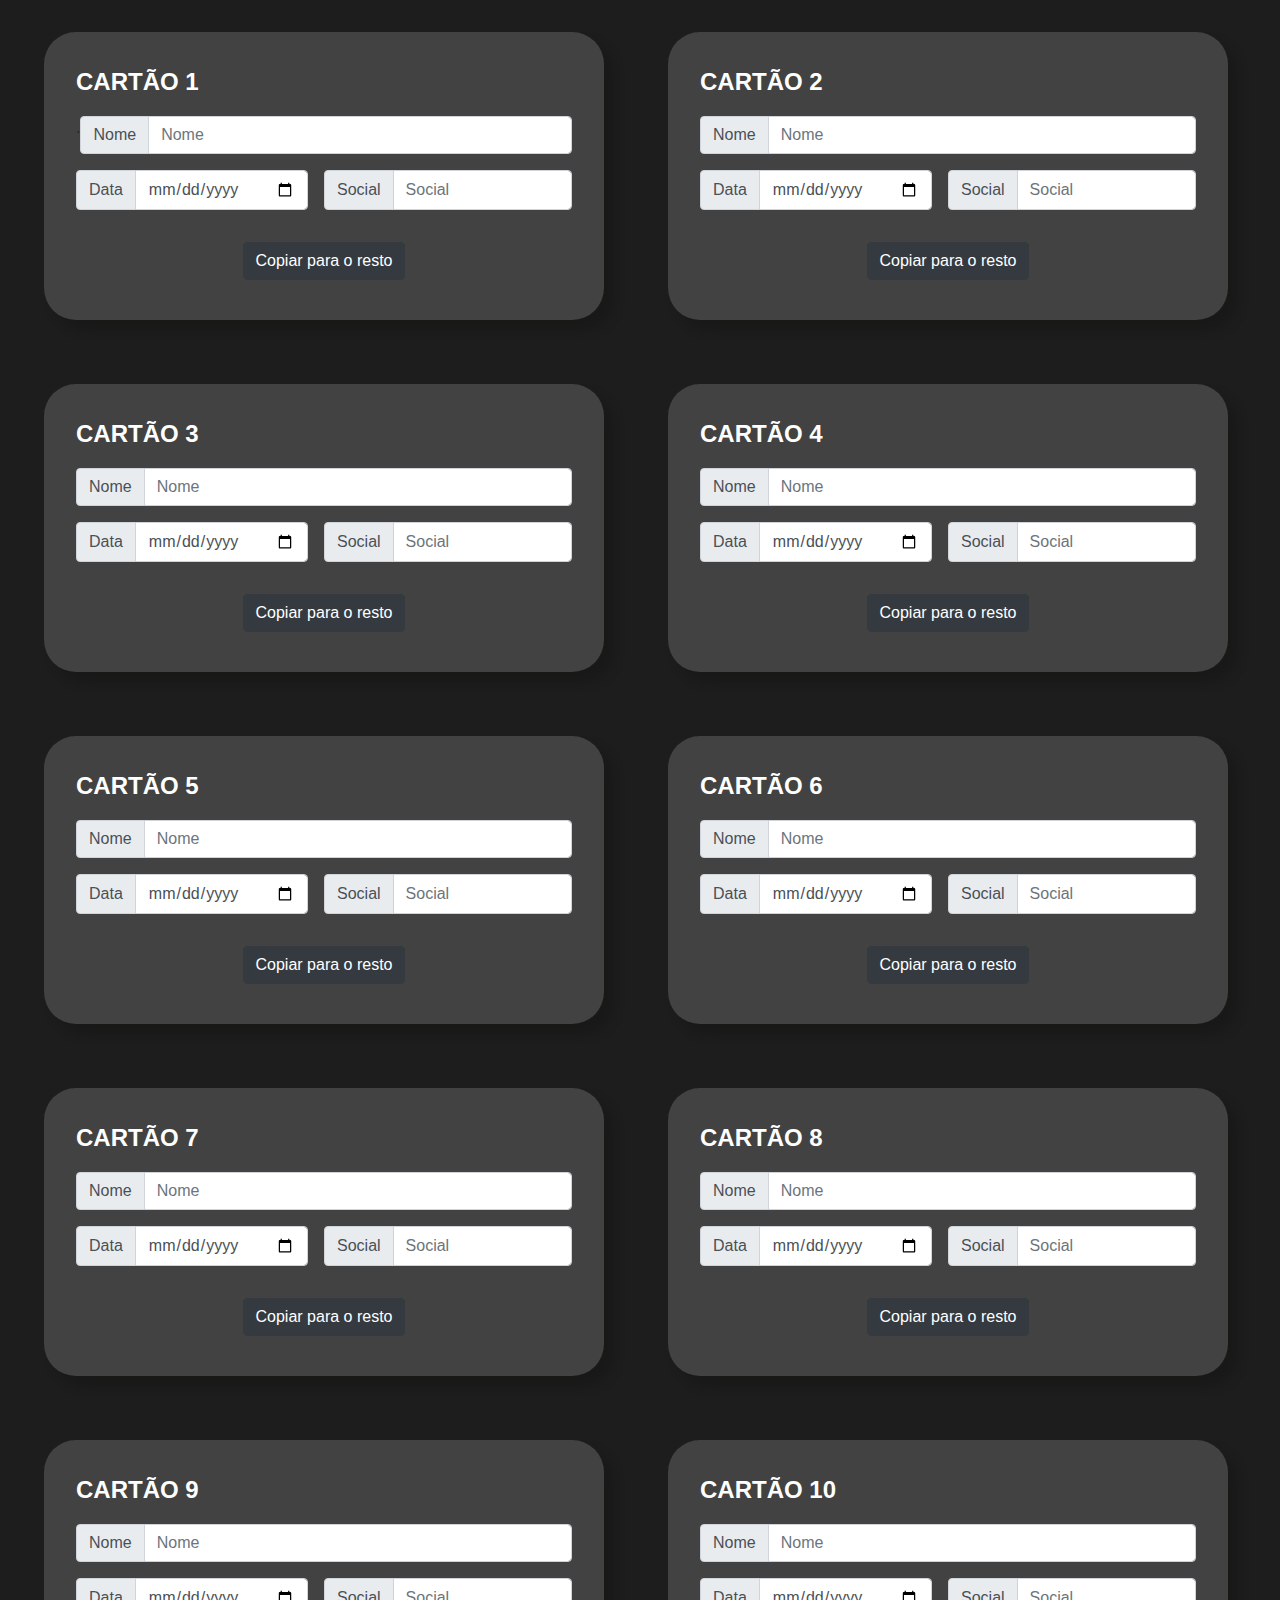
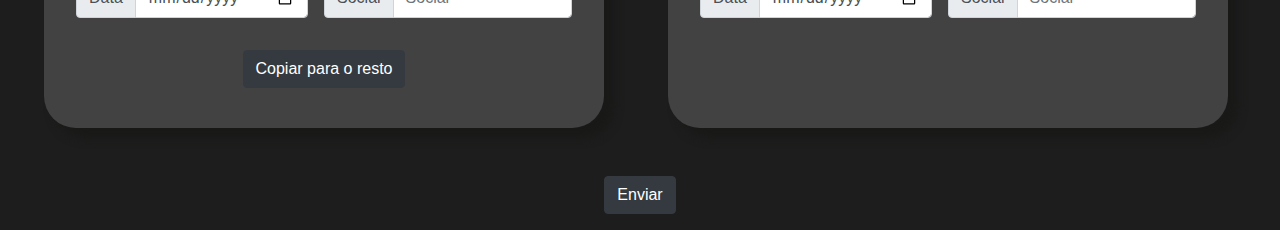
<file: index.html>
<!DOCTYPE html>
<html>
  <head>
    <meta charset="utf-8">
    <meta name="viewport" content="width=device-width">
    <title>Odonto Médici - Impressão</title>
    <link rel="stylesheet" href="https://maxcdn.bootstrapcdn.com/bootstrap/4.0.0/css/bootstrap.min.css" integrity="sha384-Gn5384xqQ1aoWXA+058RXPxPg6fy4IWvTNh0E263XmFcJlSAwiGgFAW/dAiS6JXm" crossorigin="anonymous">
    <link href="style.css" rel="stylesheet" type="text/css" />
  </head>
  <body>
    <ul>
      <li>
        <div class="carteira">
          <p class="numerador">Cartão 1</p>
          <div class="nome">
            <div class="input-group mb-3">
            <div class="input-group-prepend">.
              <span class="input-group-text" id="basic-addon1">Nome</span>
            </div>
            <input type="text" class="form-control" placeholder="Nome" aria-label="Nome" aria-describedby="basic-addon1" id="nome">
          </div>
          </div>
          <div class="data-social">
            <div class="input-group mb-3">
              <div class="input-group-prepend">
                <span class="input-group-text" id="basic-addon1">Data</span>
              </div>
              <input type="date" class="form-control data-input" placeholder="Data" aria-label="Data" aria-describedby="basic-addon1" id="data">
            </div>
            <div class="input-group mb-3">
              <div class="input-group-prepend">
                <span class="input-group-text" id="basic-addon1">Social</span>
              </div>
              <input type="text" class="form-control" placeholder="Social" aria-label="Social" aria-describedby="basic-addon1" id="social">
            </div>
          </div>
          <div class="btncopy">
            <div class="button"><button type="button" class="btn btn-dark" onclick="copy(1)">Copiar para o resto</button></div>
          </div>
        </div>
      </li>
            <li>
        <div class="carteira">
          <p class="numerador">Cartão 2</p>
          <div class="nome">
            <div class="input-group mb-3">
            <div class="input-group-prepend">
              <span class="input-group-text" id="basic-addon1">Nome</span>
            </div>
            <input type="text" class="form-control" placeholder="Nome" aria-label="Nome" aria-describedby="basic-addon1" id="nome">
          </div>
          </div>
          <div class="data-social">
            <div class="input-group mb-3">
              <div class="input-group-prepend">
                <span class="input-group-text" id="basic-addon1">Data</span>
              </div>
              <input type="date" class="form-control data-input" placeholder="Data" aria-label="Data" aria-describedby="basic-addon1" id="data">
            </div>
            <div class="input-group mb-3">
              <div class="input-group-prepend">
                <span class="input-group-text" id="basic-addon1">Social</span>
              </div>
              <input type="text" class="form-control" placeholder="Social" aria-label="Social" aria-describedby="basic-addon1" id="social">
            </div>
          </div>
          <div class="btncopy">
            <div class="button"><button type="button" class="btn btn-dark" onclick="copy(2)">Copiar para o resto</button></div>
          </div>
        </div>
      </li>
            <li>
        <div class="carteira">
          <p class="numerador">Cartão 3</p>
          <div class="nome">
            <div class="input-group mb-3">
            <div class="input-group-prepend">
              <span class="input-group-text" id="basic-addon1">Nome</span>
            </div>
            <input type="text" class="form-control" placeholder="Nome" aria-label="Nome" aria-describedby="basic-addon1" id="nome">
          </div>
          </div>
          <div class="data-social">
            <div class="input-group mb-3">
              <div class="input-group-prepend">
                <span class="input-group-text" id="basic-addon1">Data</span>
              </div>
              <input type="date" class="form-control data-input" placeholder="Data" aria-label="Data" aria-describedby="basic-addon1" id="data">
            </div>
            <div class="input-group mb-3">
              <div class="input-group-prepend">
                <span class="input-group-text" id="basic-addon1">Social</span>
              </div>
              <input type="text" class="form-control" placeholder="Social" aria-label="Social" aria-describedby="basic-addon1" id="social">
            </div>
          </div>
          <div class="btncopy">
            <div class="button"><button type="button" class="btn btn-dark" onclick="copy(3)">Copiar para o resto</button></div>
          </div>
        </div>
      </li>
            <li>
        <div class="carteira">
          <p class="numerador">Cartão 4</p>
          <div class="nome">
            <div class="input-group mb-3">
            <div class="input-group-prepend">
              <span class="input-group-text" id="basic-addon1">Nome</span>
            </div>
            <input type="text" class="form-control" placeholder="Nome" aria-label="Nome" aria-describedby="basic-addon1" id="nome">
          </div>
          </div>
          <div class="data-social">
            <div class="input-group mb-3">
              <div class="input-group-prepend">
                <span class="input-group-text" id="basic-addon1">Data</span>
              </div>
              <input type="date" class="form-control data-input" placeholder="Data" aria-label="Data" aria-describedby="basic-addon1" id="data">
            </div>
            <div class="input-group mb-3">
              <div class="input-group-prepend">
                <span class="input-group-text" id="basic-addon1">Social</span>
              </div>
              <input type="text" class="form-control" placeholder="Social" aria-label="Social" aria-describedby="basic-addon1" id="social">
            </div>
          </div>
          <div class="btncopy">
            <div class="button"><button type="button" class="btn btn-dark" onclick="copy(4)">Copiar para o resto</button></div>
          </div>
        </div>
      </li>
            <li>
        <div class="carteira">
          <p class="numerador">Cartão 5</p>
          <div class="nome">
            <div class="input-group mb-3">
            <div class="input-group-prepend">
              <span class="input-group-text" id="basic-addon1">Nome</span>
            </div>
            <input type="text" class="form-control" placeholder="Nome" aria-label="Nome" aria-describedby="basic-addon1" id="nome">
          </div>
          </div>
          <div class="data-social">
            <div class="input-group mb-3">
              <div class="input-group-prepend">
                <span class="input-group-text" id="basic-addon1">Data</span>
              </div>
              <input type="date" class="form-control data-input" placeholder="Data" aria-label="Data" aria-describedby="basic-addon1" id="data">
            </div>
            <div class="input-group mb-3">
              <div class="input-group-prepend">
                <span class="input-group-text" id="basic-addon1">Social</span>
              </div>
              <input type="text" class="form-control" placeholder="Social" aria-label="Social" aria-describedby="basic-addon1" id="social">
            </div>
          </div>
          <div class="btncopy">
            <div class="button"><button type="button" class="btn btn-dark" onclick="copy(5)">Copiar para o resto</button></div>
          </div>
        </div>
      </li>
            <li>
        <div class="carteira">
          <p class="numerador">Cartão 6</p>
          <div class="nome">
            <div class="input-group mb-3">
            <div class="input-group-prepend">
              <span class="input-group-text" id="basic-addon1">Nome</span>
            </div>
            <input type="text" class="form-control" placeholder="Nome" aria-label="Nome" aria-describedby="basic-addon1" id="nome">
          </div>
          </div>
          <div class="data-social">
            <div class="input-group mb-3">
              <div class="input-group-prepend">
                <span class="input-group-text" id="basic-addon1">Data</span>
              </div>
              <input type="date" class="form-control data-input" placeholder="Data" aria-label="Data" aria-describedby="basic-addon1" id="data">
            </div>
            <div class="input-group mb-3">
              <div class="input-group-prepend">
                <span class="input-group-text" id="basic-addon1">Social</span>
              </div>
              <input type="text" class="form-control" placeholder="Social" aria-label="Social" aria-describedby="basic-addon1" id="social">
            </div>
          </div>
          <div class="btncopy">
            <div class="button"><button type="button" class="btn btn-dark" onclick="copy(6)">Copiar para o resto</button></div>
          </div>
        </div>
      </li>
            <li>
        <div class="carteira">
          <p class="numerador">Cartão 7</p>
          <div class="nome">
            <div class="input-group mb-3">
            <div class="input-group-prepend">
              <span class="input-group-text" id="basic-addon1">Nome</span>
            </div>
            <input type="text" class="form-control" placeholder="Nome" aria-label="Nome" aria-describedby="basic-addon1" id="nome">
          </div>
          </div>
          <div class="data-social">
            <div class="input-group mb-3">
              <div class="input-group-prepend">
                <span class="input-group-text" id="basic-addon1">Data</span>
              </div>
              <input type="date" class="form-control data-input" placeholder="Data" aria-label="Data" aria-describedby="basic-addon1" id="data">
            </div>
            <div class="input-group mb-3">
              <div class="input-group-prepend">
                <span class="input-group-text" id="basic-addon1">Social</span>
              </div>
              <input type="text" class="form-control" placeholder="Social" aria-label="Social" aria-describedby="basic-addon1" id="social">
            </div>
          </div>
          <div class="btncopy">
            <div class="button"><button type="button" class="btn btn-dark" onclick="copy(7)">Copiar para o resto</button></div>
          </div>
        </div>
      </li>
            <li>
        <div class="carteira">
          <p class="numerador">Cartão 8</p>
          <div class="nome">
            <div class="input-group mb-3">
            <div class="input-group-prepend">
              <span class="input-group-text" id="basic-addon1">Nome</span>
            </div>
            <input type="text" class="form-control" placeholder="Nome" aria-label="Nome" aria-describedby="basic-addon1" id="nome">
          </div>
          </div>
          <div class="data-social">
            <div class="input-group mb-3">
              <div class="input-group-prepend">
                <span class="input-group-text" id="basic-addon1">Data</span>
              </div>
              <input type="date" class="form-control data-input" placeholder="Data" aria-label="Data" aria-describedby="basic-addon1" id="data">
            </div>
            <div class="input-group mb-3">
              <div class="input-group-prepend">
                <span class="input-group-text" id="basic-addon1">Social</span>
              </div>
              <input type="text" class="form-control" placeholder="Social" aria-label="Social" aria-describedby="basic-addon1" id="social">
            </div>
          </div>
          <div class="btncopy">
            <div class="button"><button type="button" class="btn btn-dark" onclick="copy(8)">Copiar para o resto</button></div>
          </div>
        </div>
      </li>
            <li>
        <div class="carteira">
          <p class="numerador">Cartão 9</p>
          <div class="nome">
            <div class="input-group mb-3">
            <div class="input-group-prepend">
              <span class="input-group-text" id="basic-addon1">Nome</span>
            </div>
            <input type="text" class="form-control" placeholder="Nome" aria-label="Nome" aria-describedby="basic-addon1" id="nome">
          </div>
          </div>
          <div class="data-social">
            <div class="input-group mb-3">
              <div class="input-group-prepend">
                <span class="input-group-text" id="basic-addon1">Data</span>
              </div>
              <input type="date" class="form-control data-input" placeholder="Data" aria-label="Data" aria-describedby="basic-addon1" id="data">
            </div>
            <div class="input-group mb-3">
              <div class="input-group-prepend">
                <span class="input-group-text" id="basic-addon1">Social</span>
              </div>
              <input type="text" class="form-control" placeholder="Social" aria-label="Social" aria-describedby="basic-addon1" id="social">
            </div>
          </div>
          <div class="btncopy">
            <div class="button"><button type="button" class="btn btn-dark" onclick="copy(9)">Copiar para o resto</button></div>
          </div>
        </div>
      </li>
            <li>
        <div class="carteira">
          <p class="numerador">Cartão 10</p>
          <div class="nome">
            <div class="input-group mb-3">
            <div class="input-group-prepend">
              <span class="input-group-text" id="basic-addon1">Nome</span>
            </div>
            <input type="text" class="form-control" placeholder="Nome" aria-label="Nome" aria-describedby="basic-addon1" id="nome">
          </div>
          </div>
          <div class="data-social">
            <div class="input-group mb-3">
              <div class="input-group-prepend">
                <span class="input-group-text" id="basic-addon1">Data</span>
              </div>
              <input type="date" class="form-control data-input" placeholder="Data" aria-label="Data" aria-describedby="basic-addon1" id="data">
            </div>
            <div class="input-group mb-3">
              <div class="input-group-prepend">
                <span class="input-group-text" id="basic-addon1">Social</span>
              </div>
              <input type="text" class="form-control" placeholder="Social" aria-label="Social" aria-describedby="basic-addon1" id="social">
            </div>
          </div>
        </div>
      </li>
    </ul>
    <div class="button"><button type="button" class="btn btn-dark" onclick="generateData()">Enviar</button></div>
    <script src="script.js"></script>
  </body>
</html>
</file>
<file: style.css>
body {
	background-color: #1d1d1d;
}

p.numerador {
	color: white;
	text-transform: uppercase;
	font-weight: 900;
	font-size: x-large;
}

.carteira {
	padding: 2em;
	height: 18em;
	width: 35em;
	margin: 2em;
	background: #424242;
	border-radius: 2em;
	box-shadow: 10px 10px 10px #191918;
}

.data-social {
	display: flex;
}

.data-input {
	margin-right: 1em;
}

ul {
	/* display: -webkit-inline-box; */
	display: flex;
	margin-bottom: 1rem;
	flex-flow: wrap;
	justify-content: center;
	margin-left: -3rem;
	list-style: none;
	/* align-content: space-evenly; */
}

.button {
	margin: 1em;
	text-align: center;
}

.btns {
	display: flex;
	flex-direction: row;
	justify-content: center;
	align-items: center;
}

@media (max-width: 650px)
{
  .carteira {
    width: 27em !important;
    margin-left: 5.1em;
  }
}
</file>
